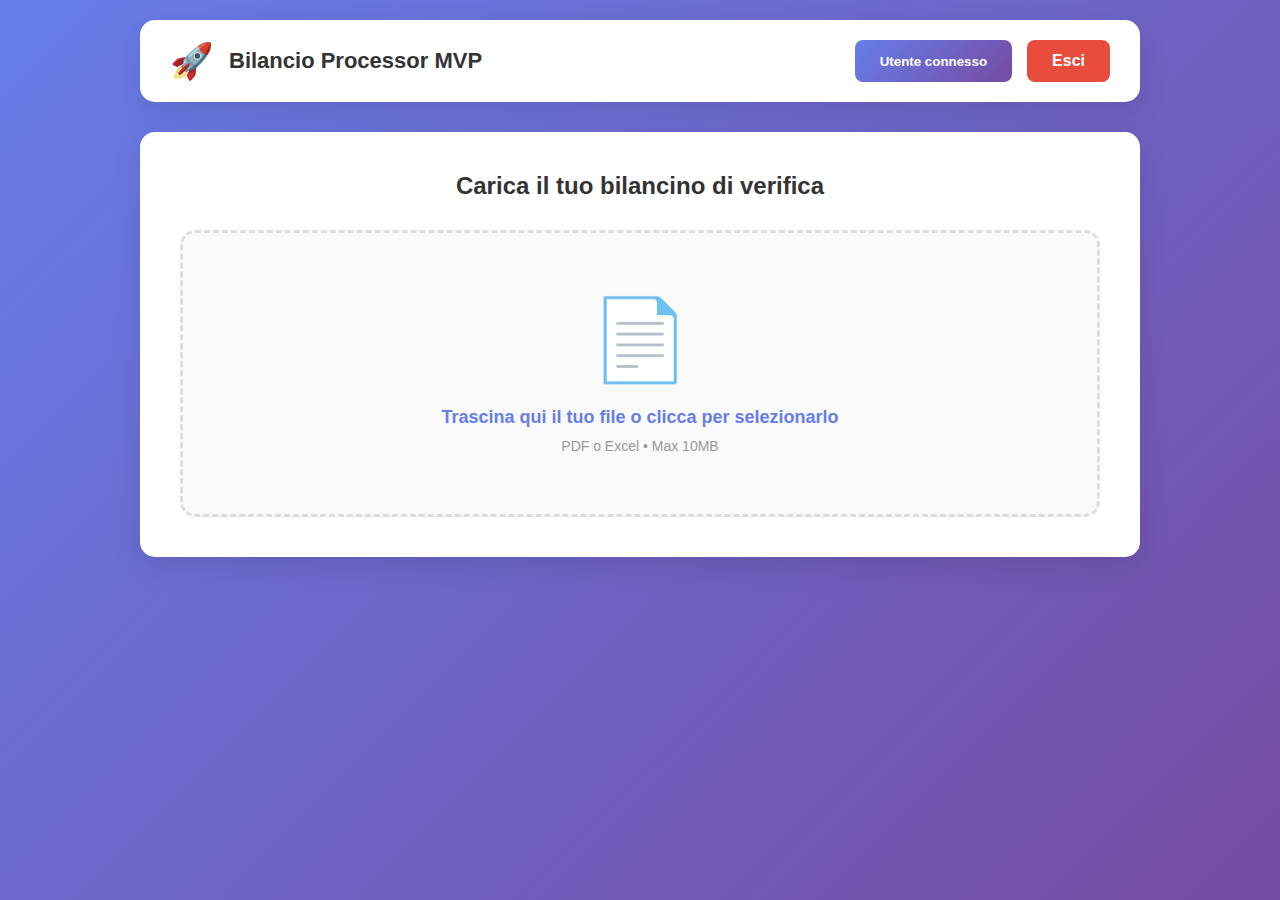
<file: templates/dashboard.html>
<!DOCTYPE html>
<html lang="it">
<head>
    <meta charset="UTF-8">
    <meta name="viewport" content="width=device-width, initial-scale=1.0">
    <title>Dashboard - Bilancio Processor</title>
    <style>
        * {
            margin: 0;
            padding: 0;
            box-sizing: border-box;
        }
        
        body {
            font-family: -apple-system, BlinkMacSystemFont, 'Segoe UI', Roboto, Oxygen, Ubuntu, Cantarell, sans-serif;
            background: linear-gradient(135deg, #667eea 0%, #764ba2 100%);
            min-height: 100vh;
            padding: 20px;
        }
        
        .header {
            background: white;
            border-radius: 15px;
            padding: 20px 30px;
            margin-bottom: 30px;
            display: flex;
            justify-content: space-between;
            align-items: center;
            box-shadow: 0 10px 30px rgba(0,0,0,0.1);
        }
        
        .logo {
            display: flex;
            align-items: center;
            gap: 15px;
        }
        
        .logo-icon {
            font-size: 35px;
        }
        
        .logo-text h1 {
            font-size: 22px;
            color: #333;
        }
        
        .header-actions {
            display: flex;
            gap: 15px;
        }
        
        .btn {
            padding: 12px 25px;
            border-radius: 8px;
            border: none;
            font-weight: 600;
            cursor: pointer;
            transition: all 0.3s;
            text-decoration: none;
            display: inline-block;
        }
        
        .btn-primary {
            background: linear-gradient(135deg, #667eea 0%, #764ba2 100%);
            color: white;
        }
        
        .btn-danger {
            background: #e74c3c;
            color: white;
        }
        
        .btn:hover {
            transform: translateY(-2px);
            box-shadow: 0 5px 15px rgba(0,0,0,0.2);
        }
        
        .container {
            max-width: 1000px;
            margin: 0 auto;
        }
        
        .card {
            background: white;
            border-radius: 15px;
            padding: 40px;
            box-shadow: 0 10px 30px rgba(0,0,0,0.1);
        }
        
        .card h2 {
            font-size: 24px;
            color: #333;
            margin-bottom: 30px;
            text-align: center;
        }
        
        .upload-area {
            border: 3px dashed #ddd;
            border-radius: 15px;
            padding: 60px;
            text-align: center;
            transition: all 0.3s;
            cursor: pointer;
            background: #fafafa;
        }
        
        .upload-area:hover {
            border-color: #667eea;
            background: #f5f5ff;
        }
        
        .upload-area.dragover {
            border-color: #667eea;
            background: #f0f0ff;
        }
        
        .upload-icon {
            font-size: 80px;
            margin-bottom: 20px;
        }
        
        .upload-text {
            font-size: 18px;
            color: #667eea;
            font-weight: 600;
            margin-bottom: 10px;
        }
        
        .upload-hint {
            color: #999;
            font-size: 14px;
        }
        
        #fileInput {
            display: none;
        }
        
        .loading {
            display: none;
            text-align: center;
            padding: 40px;
        }
        
        .spinner {
            border: 4px solid #f3f3f3;
            border-top: 4px solid #667eea;
            border-radius: 50%;
            width: 50px;
            height: 50px;
            animation: spin 1s linear infinite;
            margin: 0 auto 20px;
        }
        
        @keyframes spin {
            0% { transform: rotate(0deg); }
            100% { transform: rotate(360deg); }
        }
        
        .results {
            display: none;
            margin-top: 30px;
        }
        
        .stats {
            display: grid;
            grid-template-columns: repeat(auto-fit, minmax(200px, 1fr));
            gap: 20px;
            margin-bottom: 30px;
        }
        
        .stat-card {
            background: linear-gradient(135deg, #667eea 0%, #764ba2 100%);
            color: white;
            padding: 25px;
            border-radius: 12px;
            text-align: center;
        }
        
        .stat-value {
            font-size: 32px;
            font-weight: bold;
            margin-bottom: 5px;
        }
        
        .stat-label {
            font-size: 13px;
            opacity: 0.9;
        }
        
        .error-message {
            background: #fee;
            color: #c33;
            padding: 20px;
            border-radius: 10px;
            border-left: 4px solid #c33;
            display: none;
            margin-top: 20px;
        }
        
        .success-message {
            background: #efe;
            color: #3c3;
            padding: 20px;
            border-radius: 10px;
            border-left: 4px solid #3c3;
            display: none;
            margin-top: 20px;
        }
        
        .download-btn {
            width: 100%;
            padding: 20px;
            font-size: 18px;
            margin-top: 20px;
        }
    </style>
</head>
<body>
    <div class="container">
        <div class="header">
            <div class="logo">
                <div class="logo-icon">🚀</div>
                <div class="logo-text">
                    <h1>Bilancio Processor MVP</h1>
                </div>
            </div>
            <div class="header-actions">
                <button class="btn btn-primary" onclick="window.location.reload()">Utente connesso</button>
                <a href="/logout" class="btn btn-danger">Esci</a>
            </div>
        </div>
        
        <div class="card">
            <h2>Carica il tuo bilancino di verifica</h2>
            
            <div class="upload-area" id="uploadArea">
                <div class="upload-icon">📄</div>
                <div class="upload-text">Trascina qui il tuo file o clicca per selezionarlo</div>
                <div class="upload-hint">PDF o Excel • Max 10MB</div>
            </div>
            
            <input type="file" id="fileInput" accept=".pdf,.xlsx,.xls">
            
            <div class="loading" id="loading">
                <div class="spinner"></div>
                <p>Elaborazione in corso...</p>
            </div>
            
            <div class="error-message" id="errorMessage"></div>
            
            <div class="results" id="results">
                <div class="success-message" style="display: block;">
                    ✅ File elaborato con successo!
                </div>
                
                <div class="stats">
                    <div class="stat-card">
                        <div class="stat-value" id="statTotal">-</div>
                        <div class="stat-label">Conti Totali</div>
                    </div>
                    <div class="stat-card">
                        <div class="stat-value" id="statSP">-</div>
                        <div class="stat-label">Stato Patrimoniale</div>
                    </div>
                    <div class="stat-card">
                        <div class="stat-value" id="statCE">-</div>
                        <div class="stat-label">Conto Economico</div>
                    </div>
                    <div class="stat-card">
                        <div class="stat-value" id="statQuadra">-</div>
                        <div class="stat-label">Bilancio</div>
                    </div>
                </div>
                
                <button class="btn btn-primary download-btn" id="downloadBtn">
                    📥 Scarica Excel Elaborato
                </button>
            </div>
        </div>
    </div>
    
    <script>
        const uploadArea = document.getElementById('uploadArea');
        const fileInput = document.getElementById('fileInput');
        const loading = document.getElementById('loading');
        const results = document.getElementById('results');
        const errorMessage = document.getElementById('errorMessage');
        const downloadBtn = document.getElementById('downloadBtn');
        
        let currentFileId = null;
        
        // Click to upload
        uploadArea.addEventListener('click', () => fileInput.click());
        
        // Drag and drop
        uploadArea.addEventListener('dragover', (e) => {
            e.preventDefault();
            uploadArea.classList.add('dragover');
        });
        
        uploadArea.addEventListener('dragleave', () => {
            uploadArea.classList.remove('dragover');
        });
        
        uploadArea.addEventListener('drop', (e) => {
            e.preventDefault();
            uploadArea.classList.remove('dragover');
            const files = e.dataTransfer.files;
            if (files.length > 0) {
                handleFile(files[0]);
            }
        });
        
        // File input change
        fileInput.addEventListener('change', (e) => {
            if (e.target.files.length > 0) {
                handleFile(e.target.files[0]);
            }
        });
        
        // Download button
        downloadBtn.addEventListener('click', () => {
            if (currentFileId) {
                window.location.href = '/download/' + currentFileId;
            }
        });
        
        function handleFile(file) {
            // Reset UI
            uploadArea.style.display = 'none';
            results.style.display = 'none';
            errorMessage.style.display = 'none';
            loading.style.display = 'block';
            
            // Prepare form data
            const formData = new FormData();
            formData.append('file', file);
            
            // Upload
            fetch('/upload', {
                method: 'POST',
                body: formData
            })
            .then(response => response.json())
            .then(data => {
                loading.style.display = 'none';
                
                if (data.success) {
                    // Show results
                    currentFileId = data.file_id;
                    results.style.display = 'block';
                    
                    // Update stats
                    document.getElementById('statTotal').textContent = data.stats.total_conti;
                    document.getElementById('statSP').textContent = data.stats.conti_sp;
                    document.getElementById('statCE').textContent = data.stats.conti_ce;
                    document.getElementById('statQuadra').textContent = data.stats.quadra ? '✓ Quadra' : '✗ Non quadra';
                } else {
                    // Show error
                    errorMessage.textContent = '❌ Errore durante l\'elaborazione: ' + data.error;
                    errorMessage.style.display = 'block';
                    uploadArea.style.display = 'block';
                }
            })
            .catch(error => {
                loading.style.display = 'none';
                errorMessage.textContent = '❌ Errore di connessione: ' + error.message;
                errorMessage.style.display = 'block';
                uploadArea.style.display = 'block';
            });
        }
    </script>
</body>
</html>
</file>
